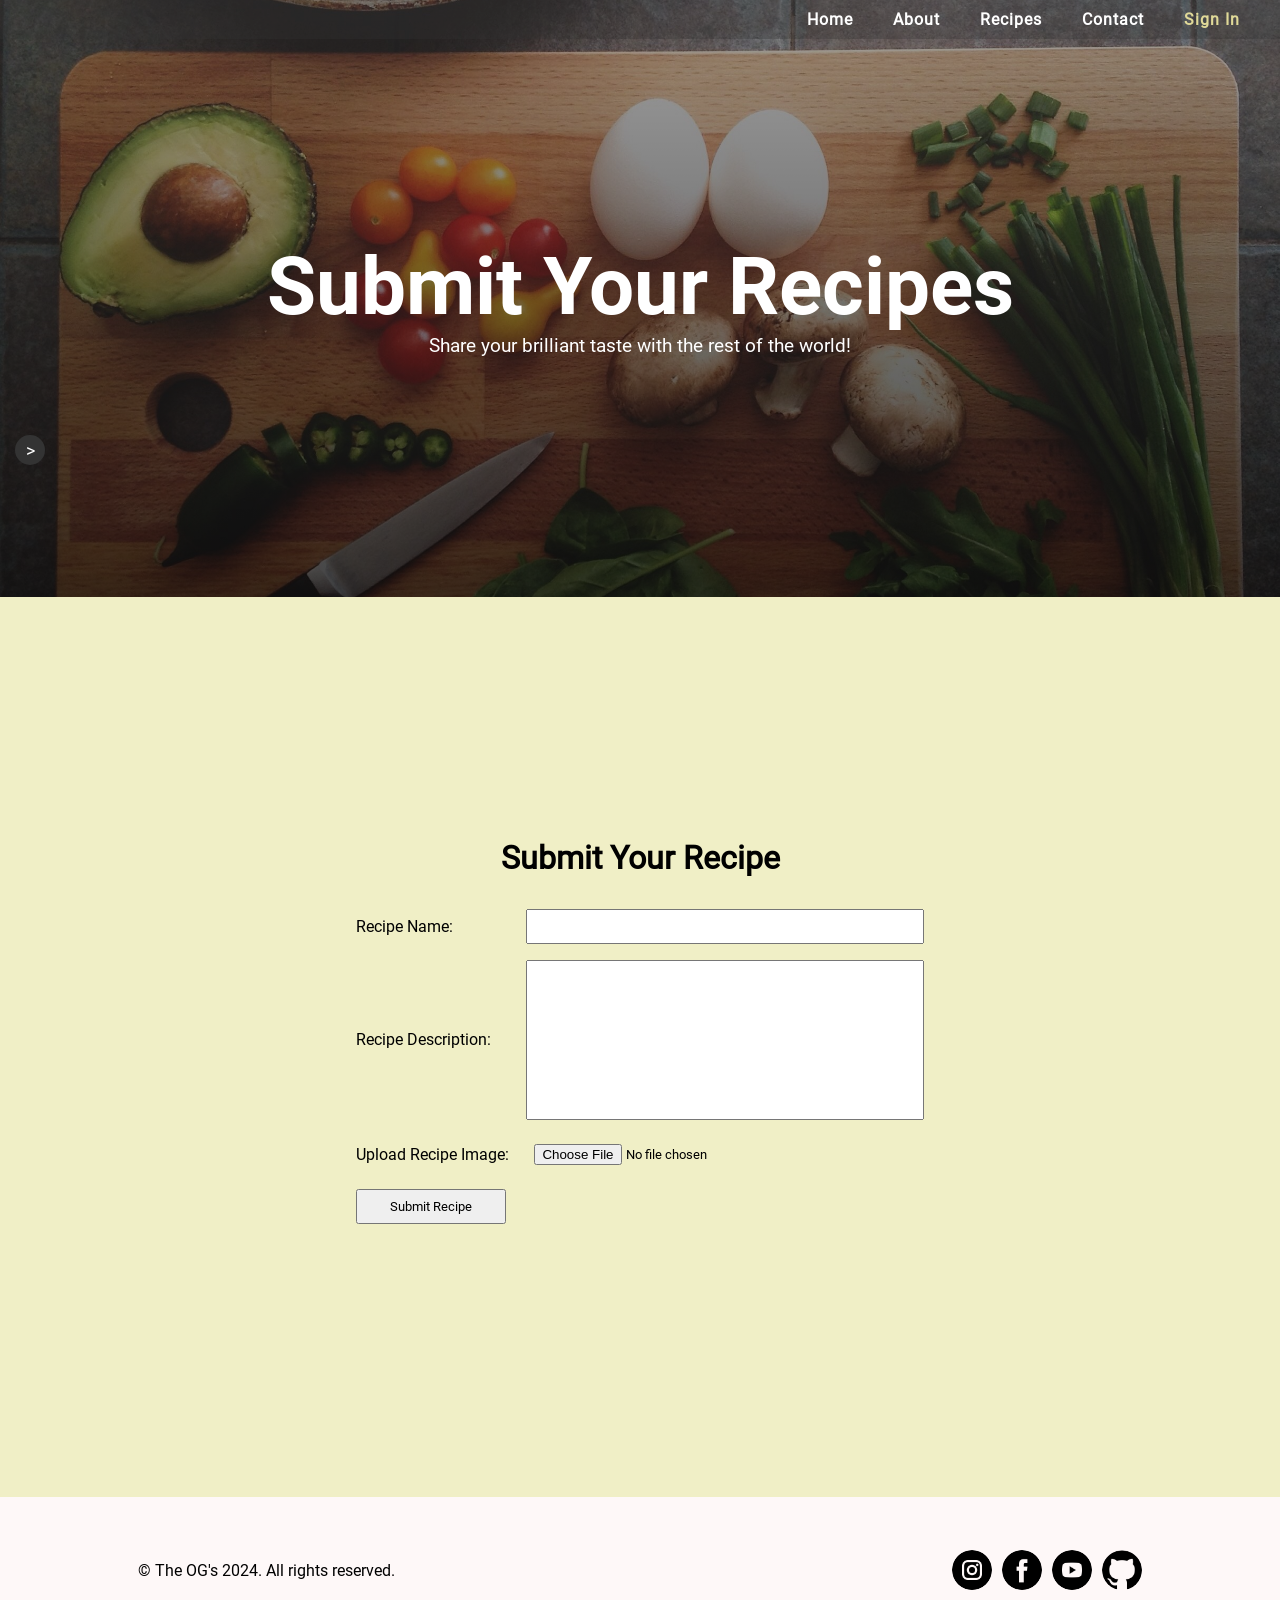
<file: SubmitRecipe.html>
<!DOCTYPE html>
<html>
  <head>
    <meta charset="UTF-8" />
    <meta name="viewport" content="width=device-width, initial-scale=1.0" />
    <title>Submit Your Recipe | Recipes</title>
    <link rel="stylesheet" type="text/css" href="style.css" />
  </head>
  <body>
    <nav class="navbar">
      <ul class="nav-list">
        <li class="nav-item">
          <a href="index.html" class="nav-link">Home</a>
        </li>
        <li class="nav-item">
          <a href="about.html" class="nav-link">About</a>
        </li>
        <li class="nav-item">
          <a href="recipes.html" class="nav-link">Recipes</a>
        </li>
        <li class="nav-item">
          <a href="contact.html" class="nav-link">Contact</a>
        </li>
        <li class="nav-item">
          <a href="signIn.html" class="nav-link">Sign In</a>
        </li>
      </ul>
    </nav>
    <!--start Sidebar-->
    <!-- Toggle checkbox (hidden) -->
    <input type="checkbox" id="toggle-sidebar" class="toggle-checkbox" />

    <!-- Label acting as a button -->
    <label for="toggle-sidebar" class="toggle-button"></label>
    <div class="sidebar">
      <nav>
        <ul>
          <li><a href="#">Home</a></li>
          <li><a href="#">About</a></li>
          <li><a href="#">Services</a></li>
          <li><a href="#">Contact</a></li>
        </ul>
      </nav>
    </div>
    <!--end Sidebar-->
    <!--Begin Avocado Image-->
    <header>
      <h1>Submit Your Recipes</h1>
      <p>Share your brilliant taste with the rest of the world!</p>
    </header>
    <!--End Avocado Image-->

    <!--Begin Submit recipe form-->
    <section id="submit-recipe">
      <section class="container">
        <form
          action="submit_recipe.html"
          method="post"
          enctype="multipart/form-data"
        >
          <h2>Submit Your Recipe</h2>
          <label for="recipe-name"
            >Recipe Name:
            <input type="text" id="recipe-name" name="recipe-name" required />
          </label>

          <label for="recipe-desc"
            >Recipe Description:
            <textarea
              id="recipe-desc"
              name="recipe-desc"
              rows="4"
              cols="50"
            ></textarea>
          </label>

          <label for="recipe-file"
            >Upload Recipe Image:
            <input
              type="file"
              id="recipe-file"
              name="recipe-file"
              accept="image/*"
            />
          </label>
          <input type="submit" value="Submit Recipe" />
        </form>
        <!---->
      </section>
    </section>
    <!--End Submit recipe form-->

    <footer>
      <section class="container">
        <p>&copy; The OG's 2024. All rights reserved.</p>
        <!--Begin social buttons-->

        <!--TODO replace links with relevant locations-->
        <div class="social-buttons">
          <a
            href="https://www.instagram.com"
            class="social-button instagram"
            aria-label="Instagram"
            target="_blank"
          ></a>
          <a
            href="https://www.facebook.com"
            class="social-button facebook"
            aria-label="Facebook"
            target="_blank"
          ></a>
          <a
            href="https://www.youtube.com"
            class="social-button youtube"
            aria-label="YouTube"
            target="_blank"
          ></a>
          <a
            href="https://www.github.com"
            class="social-button github"
            aria-label="GitHub"
            target="_blank"
          ></a>
        </div>
        <!--End social buttons-->
      </section>
    </footer>
  </body>
</html>
</file>
<file: style.css>
/************** DEFAULT CSS ACROSS ALL PAGES ************/

/* use fonts */
@font-face {
  font-family: Roboto-Regular;
  src: url("font/Roboto-Regular.ttf");
}

@font-face {
  font-family: Roboto-Bold;
  src: url("font/Roboto-Bold.ttf");
}

/* remove default browser paddings and margins */
* {
  padding: 0;
  margin: 0;
}

/* Center align the overlay content */
.overlay {
  display: flex; /* Enable flexbox */
  flex-direction: column; /* Stack children vertically */
  align-items: center; /* Center items horizontally */
  justify-content: center; /* Center items vertically */
  height: 100%; /* Full height of the header */
  text-align: center; /* Center text */
}

/* Style for the search bar */
.search-bar {
  display: flex; /* Flexbox for horizontal alignment */
  align-items: center; /* Center items vertically */
  margin: 20px 0; /* Add vertical space */
}

#searchRecipeTab {
  width: 300px; /* Adjust width to your preference */
  padding: 10px; /* Padding for comfort */
  border: 2px solid #ccc; /* Border style */
  border-radius: 20px; /* Rounded edges for oval shape */
  outline: none; /* Remove default outline */
  font-size: 16px; /* Font size */
}

nav span {
  color: white;
}

/* Style for the search button */
button {
  padding: 10px 20px; /* Padding for the button */
  border: none; /* Remove default border */
  border-radius: 20px; /* Rounded edges for oval shape */
  background-color: #28a745; /* Green background */
  color: white; /* Text color */
  font-size: 16px; /* Font size */
  cursor: pointer; /* Pointer cursor on hover */
  margin-left: 10px; /* Space between search bar and button */
}

/* Optional: Add hover effect for button */
button:hover {
  background-color: #218838; /* Darker green on hover */
}

h1 {
  font-family: Roboto-Bold;
  font-weight: bold;
}

h2,
h3,
a,
p,
textarea,
input,
span,
small,
label {
  font-family: Roboto-Regular;
}

header span {
  font-family: Roboto-Bold;
  font-weight: bold;
}
a {
  text-decoration: none;
}

.btn {
  text-decoration: none;
  padding: 1.5rem 4rem;
  color: rgb(32, 29, 22);
  background-color: #dfcb1a;
  margin-top: 1rem;
  border-radius: 5px;
  font-weight: bold;
  border: none;
}

.btn:hover {
  background-color: #e7d645;
  transition: all 500ms ease-in;
  cursor: pointer;
}

.active {
  border-bottom: 3px #f0c050 solid;
}

hr {
  display: block;
  margin-bottom: 2rem;
  border: 0;
  border-top: 1px #c4c9c9 solid;
  width: 100%;
}
/*--------------------------------------------------------------------------------------------------------------*/
/* Begin Navbar */
.navbar {
  width: 100%;
  display: flex;
  justify-content: flex-end; /* Aligns items to the right */
  align-items: center; /* Centers items vertically within the navbar */
  background-color: rgba(51, 51, 51, 0.3); /* Transparent background */
  position: fixed; /* Fix the navbar at the top */
  top: 0;
  right: 0;
  z-index: 1000;
  padding: 10px 20px;
  box-sizing: border-box;
}

/* List styling */
.nav-list {
  list-style-type: none;
  display: flex;
  margin: 0;
  padding: 0;
}

/* Nav items */
.nav-item {
  margin: 0 20px; /* Space between the links */
}

/* Nav links */
.nav-item .nav-link {
  text-decoration: none;
  color: white; /* Text color */
  font-size: 16px;
  font-weight: 600;
  position: relative;
  padding: 10px 0; /* Padding for the links */
  transition: color 0.3s; /* Smooth color transition */
  letter-spacing: 1px;
}

.nav-item:last-child .nav-link {
  color: #e0d998;
}
/* Hover effect */
.nav-link::after {
  content: "";
  position: absolute;
  left: 0;
  right: 0;
  bottom: -5px; /* Position underline further from the text */
  height: 3px;
  background-color: transparent; /* Start with no color */
  transition: background-color 0.3s, transform 0.3s; /* Smooth transition */
  transform: scaleX(0); /* Start with the underline not visible */
}

/* Hover effect color change */
.nav-link:hover::after {
  background-color: #f0c050; /* Use a color similar to the underline in the image */
  transform: scaleX(1); /* Expand underline on hover */
}
/*End of navbar*/

/*--------------------------------------------------------------------------------------------------------------*/
/* begin Responsive Design for navbar*/
@media (max-width: 992px) {
  .nav-link {
    font-size: 14px; /* Slightly smaller text on smaller screens */
  }
}

@media (max-width: 768px) {
  .navbar {
    padding: 10px; /* Adjust padding for smaller screens */
  }

  .nav-list {
    gap: 10px; /* Reduce space between items */
  }
}

@media (max-width: 576px) {
  .nav-link {
    font-size: 12px; /* Even smaller text on very small screens */
    padding: 8px 0;
  }
}
/*end responsive design for navbar*/
/*--------------------------------------------------------------------------------------------------------------*/
/*Begin Sidebar*/

.toggle-checkbox {
  /*start by hiding the checkbox*/
  display: none;
}

.sidebar {
  position: fixed;
  top: 50%; /* Move to the middle of the screen */
  left: -300px;
  transform: translateY(-50%); /* Center vertically */
  width: 250px;
  height: auto; /* Adjust height based on content */
  background-color: #333;
  padding: 20px;
  transition: left 0.3s ease;
}

.sidebar nav ul {
  list-style-type: none;
  padding: 0;
}

.sidebar nav ul li {
  margin: 15px 0;
}

.sidebar nav ul li a {
  color: white;
  text-decoration: none;
  display: block;
}

/* Toggle button styling */
.toggle-button {
  position: fixed;
  top: 50%; /* Move to the middle of the screen */
  left: 15px;
  font-size: 18px; /* Smaller font size for the arrow */
  background: #333;
  color: white;
  padding: 8px;
  cursor: pointer;
  transition: left 0.3s ease; /* Smooth transition */
  z-index: 10; /* Ensure the button is on top */
  width: 30px;
  height: 30px;
  border-radius: 50%; /* Fully round  */
  text-align: center;
  display: flex;
  align-items: center;
  justify-content: center;
  transform: translateY(-50%); /* Center button vertically */
  border: none;
}

/* Arrow icon instead of text */
.toggle-button::after {
  content: ">"; /* Arrow symbol */
  font-size: 18px;
}

/* When the checkbox is checked, move the sidebar into view */
.toggle-checkbox:checked + .toggle-button + .sidebar {
  left: 0;
}

/* When sidebar is shown, shift toggle button */
.toggle-checkbox:checked + .toggle-button {
  left: 265px; /* Adjust based on sidebar width */
}
/*end Sidebar*/
/*--------------------------------------------------------------------------------------------------------------*/
/* Begin Responsive Design for sidebar*/
@media (max-width: 992px) {
  /* Adjust sidebar width for medium screens */
  .sidebar {
    width: 200px;
  }

  /* Adjust button position for medium screens */
  .toggle-button {
    left: 5px; /* Adjust as needed */
  }
}

@media (max-width: 768px) {
  /* Further adjust sidebar width for smaller screens */
  .sidebar {
    width: 150px;
  }

  /* Adjust button position for smaller screens */
  .toggle-button {
    left: 0; /* Move button closer to the screen edge */
  }
}

@media (max-width: 576px) {
  /* Adjust sidebar width for very small screens */
  .sidebar {
    width: 120px;
  }

  /* Adjust button position for very small screens */
  .toggle-button {
    left: 0; /* Ensure button is always visible */
  }
}
/* End Responsive Design for sidebar*/
/*--------------------------------------------------------------------------------------------------------------*/

/*Start Social buttons*/
.social-buttons {
  margin-top: 10px;
  display: flex;
  gap: 10px; /* Space between buttons */
}

.social-button {
  width: 40px;
  height: 40px;
  display: inline-block;
  background-size: cover; /* Cover background with icons */
  border-radius: 50%; /* Make buttons circular */
  transition: transform 0.3s, opacity 0.3s; /* Smooth hover effect */
}

/* Hover Effect */
.social-button:hover {
  transform: scale(1.1); /* Slightly enlarge on hover */
  opacity: 0.8; /* Reduce opacity on hover */
}

/* Specific Social Icons */
.social-button.instagram {
  background-image: url("img/instagram.png"); /* Replace with your icon paths */
}

.social-button.facebook {
  background-image: url("img/facebook.png");
}

.social-button.youtube {
  background-image: url("img/youtube.png");
}

.social-button.github {
  background-image: url("img/github.png");
}

/* container to wrap max width on all content */
.container {
  max-width: 1100px;
  margin: 0 auto;
  padding: 3rem 1rem;
}
main {
  background-color: #ebebdc;
}

/* header section of every page */
/*---------------------------------------------------------------------------------------------------*/
header {
  display: flex;
  flex-direction: column;
  align-items: center;
  text-align: center;
  padding: clamp(8rem, 30%, 15rem) 1rem; /* the vertical padding must 30% of parent but >= 8rem and <= 13rem */
  background: linear-gradient(rgba(0, 0, 0, 0.3), rgba(0, 0, 0, 0.7)),
    /* bottom, image */ url("img/avocado-bg.jpg");
  background-size: cover;
  background-position: 20% 10%;
  color: white;
}

header h1 {
  font-size: 5em;
  font-weight: 800;
}

header p {
  font-size: 1.2em;
}

#explore-btn {
  text-decoration: none;
  box-sizing: border-box;
  padding: 1.5rem 4rem;
  color: rgb(32, 29, 22);
  background-color: #dfcb1a;
  margin-top: 1rem;
  border-radius: 50px;
  font-weight: bold;
}

#explore-btn:hover {
  background-color: #e7d645;
  transition: all 300ms ease-in;
}
header span {
  color: #f0c050;
}

/* end of header section*/
/*--------------------------------------------------------------------------------------------------------------*/

/* section headings */
section h2 {
  text-align: center;
  margin-bottom: 2rem;
  font-size: 2rem;
  font-weight: bold;
}

/* form elements */
/*--------------------------------------------------------------------------------------------------------------*/
form {
  display: flex;
  flex-direction: column;
  max-width: 600px;
  padding: 1rem;
  width: 100%;
  border-radius: 5px;
  margin-bottom: 2rem;
}

label {
  display: flex;
  justify-content: space-between;
  margin-bottom: 1rem;
}
input,
textarea {
  width: 70%;
  padding: 0.5rem;
}

input[type="submit"] {
  width: fit-content;
  padding: 0.5rem 2rem;
}

textarea {
  resize: none;
  min-height: 10rem;
}

#frequency {
  padding: 0.5rem 2rem;
}

/* forms across all pages */
#login-sn .container,
#contact-sn .container,
#signup-sn .container {
  display: flex;
  flex-direction: column;
  align-items: center;
  justify-content: center;
}

#contact-sn .btn {
}

#contact-sn .btn {
  width: 100%;
}

#contact-sn form {
  background-color: #f3f3f3;
}
/* end form style */
/*--------------------------------------------------------------------------------------------------------------*/

/* footer */
/*--------------------------------------------------------------------------------------------------------------*/

footer p {
  display: inline-block;
}

footer p,
footer address,
.social-buttons {
  margin: 5px 0;
  text-align: center;
}

footer .container {
  display: flex;
  flex-direction: row;
  justify-content: space-between;
  align-items: center;
  text-align: center;
  padding: 3rem; /* Adjust padding as needed */
}

footer address {
  display: inline-block;
}

/* end footer */
/*--------------------------------------------------------------------------------------------------------------*/

/********************************* HOME PAGE ********************************/
.card {
  box-shadow: 0 4px 8px rgba(0, 0, 0, 0.1); /* Soft shadow for depth */
}

.no-hover-card {
  box-shadow: 0 4px 8px rgba(0, 0, 0, 0.1); /* Soft shadow for depth */
}

/* Hover effect for cards */
.card:hover {
  transform: translateY(-5px); /* Slightly lift the card */
  box-shadow: 0 8px 16px rgba(0, 0, 0, 0.1); /* Deepen the shadow */
  transition: transform 0.3s, box-shadow 0.5s; /* Smooth hover effect */
}
.main-content .description {
  text-align: center;
  margin-bottom: 2rem;
  color: rgb(32, 29, 22);
}
/* features section on home page */
#features article {
  display: flex;
  gap: 1rem;
  flex: 1;
  padding: 0;
}

#features hgroup {
  text-align: center;
  background-color: #f0c050;
  padding: 2rem;
  border-radius: 5px;
  min-height: 10rem;
  width: 100%;
}

#features hgroup h3 {
  margin-bottom: 1rem;
}

#features hgroup p {
  color: rgb(32, 29, 22);
}

/* latest recipes section on home page */
#latest-recipes {
  background: rgb(245, 244, 238);
}

#latest-recipes p {
  text-align: center;
}

#latest-recipes ul {
  list-style: none;
  display: flex;
  justify-content: space-between;
  gap: 1rem;
}

#latest-recipes ul li {
  display: flex;
  text-align: center;
  background-color: #ffffff;
  flex: 1;
  overflow: hidden;
  border-radius: 5px;
  flex-direction: column;
}

#latest-recipes li img {
  box-sizing: border-box;
  flex: 1;
  width: 100%; /* Ensure the image takes full width of its container */
  height: auto; /* Maintain aspect ratio */
  aspect-ratio: 1/1;
  object-fit: cover; /* Ensure the image covers the container area without distortion */
}

#latest-recipes li article {
  box-sizing: border-box;
  width: 100%; /* ie8 */
  padding: 1rem;
}

#latest-recipes li h3 {
  color: black;
}
#latest-recipes li p {
  color: #605e5e;
}

#latest-recipes li a {
  text-decoration: none;
  box-sizing: border-box;
  display: inline-block;
  max-height: 10%;
}

/* explore recipes section on home page */
#explore-sn {
}
#explore-sn .container {
  display: flex;
  flex-direction: column;
  align-items: center;
  width: 100%;
}

#explore-sn .container p {
  margin-bottom: 2rem;
  text-align: center;
}

#explore-sn .container ul {
  display: flex;
  justify-content: space-between;
  gap: 1rem;
  list-style: none;
  flex: 1;
  width: 100%;
}

#explore-sn .container li {
  width: 100%;
}

/* explore section image links */
.explore-link {
  display: inline-block;
  box-sizing: border-box;
  width: 100%;
  height: 100%;
  padding: clamp(5rem, 60%, 10rem) 0;
  background-size: cover;
  color: transparent;
  text-decoration: none;
  font-size: 2rem;
  text-align: center;
  border-radius: 5px;
  font-weight: bold;
}

li:nth-child(1) .explore-link {
  background-image: url("foodImages/food1.jpeg");
}

li:nth-child(1) .explore-link:hover {
  background: linear-gradient(rgba(0, 0, 0, 0.5), rgba(0, 0, 0, 0.5)),
    /* bottom, image */ url("foodImages/food1.jpeg");
  background-size: cover;
  transition: all 500ms ease-in;
  color: white;
}

li:nth-child(2) .explore-link {
  background-image: url("foodImages/cheesecake.jpg");
}

li:nth-child(2) .explore-link:hover {
  background: linear-gradient(rgba(0, 0, 0, 0.5), rgba(0, 0, 0, 0.5)),
    /* bottom, image */ url("foodImages/cheesecake.jpg");
  background-size: cover;
  transition: all 500ms ease-in;
  color: white;
}

li:nth-child(3) .explore-link {
  background-image: url("foodImages/italian.jpg");
}

li:nth-child(3) .explore-link:hover {
  background: linear-gradient(rgba(0, 0, 0, 0.5), rgba(0, 0, 0, 0.5)),
    /* bottom, image */ url("foodImages/italian.jpg");
  background-size: cover;
  transition: all 500ms ease-in;
  color: white;
}

#reviews-sn {
  padding-bottom: 4rem;
  background: rgb(245, 244, 238);
}

.slide-container {
  overflow-x: hidden;
  white-space: nowrap;
}
#reviews-sn .slide-container-inner {
  display: flex;
  white-space: nowrap;
  width: max-content;
}

.user-review {
  display: flex;
  gap: 1rem;
  background-color: #f0c050;
  padding: 2rem;
  border-radius: 5px;
  text-align: left;
  max-width: 400px;
  white-space: wrap;
  margin-right: 0.5rem;
  min-height: 8rem;
}

.user-review img {
  max-height: 2.5rem;
  aspect-ratio: 1 / 1;
}

.user-review hgroup {
  display: flex;
  flex-direction: column;
  height: 100%;
}
.user-review hgroup p {
  text-align: left;
  color: rgb(32, 29, 22);
}

.review-author {
  margin-top: auto;
}

@keyframes scroll {
  from {
    transform: translateX(0); /* Start from the beginning */
  }
  to {
    transform: translateX(
      -50%
    ); /* Move the entire container by 50% of its width */
  }
}
/* newsletter section */
#newsletter .container {
  padding: 8rem 0;
}

#newsletter {
  width: 100%;
  background: linear-gradient(rgba(0, 0, 0, 0.6), rgba(0, 0, 0, 0.5)),
    /* bottom, image */ url("img/spices.jpg");
  background-size: cover;
  background-position: 20% 35%;
  color: white;
}

#newsletter form {
  border: none;
  margin-bottom: 0;
}

.newsletter-content {
  display: flex;
  justify-content: space-between;
  align-items: center;
}

.newsletter-content p,
.newsletter-content form {
  font-size: 1.3em;
}

.newsletter-content p {
  max-width: 30rem;
  margin-right: 5rem;
  color: rgb(232, 232, 232);
}

/*Submit Recipe Page----------------------------------------------------------------------------------------*/
#submit-recipe {
  background-color: #f0efc6;
}
#submit-recipe .container {
  display: flex;
  justify-content: center;
  align-items: center;
  min-height: 100vh;
}
#recipe-name:focus {
  outline: none;
  border-color: rgb(248, 232, 1);
  box-shadow: 0 0 10px rgba(248, 232, 1);
}

#recipe-desc:focus {
  outline: none;
  border-color: rgb(248, 232, 1);
  box-shadow: 0 0 10px rgba(248, 232, 1);
}

/*Submit Recipe Page----------------------------------------------------------------------------------------*/

/*Recipe Page----------------------------------------------------------------------------------------*/
.recipe-dashboard {
  display: flex;
  flex-direction: column;
}

#search-results,
#search-recipes {
  display: flex;
  flex-wrap: wrap;
  justify-content: space-around;
  padding: 20px;
  gap: 20px;
}

.recipe-dashboard h1 {
  text-align: center;
  font-size: 2.5em;
  margin-bottom: 2rem;
}

.recipe-cards {
  display: grid;
  flex-wrap: wrap;
  justify-content: space-around;
}

.recipe-card {
  border: 1px solid #ddd;
  border-radius: 10px;
  box-shadow: 0 4px 8px rgba(0, 0, 0, 0.1);
  width: 250px; /* Fixed width */
  margin: 10px;
  overflow: hidden;

  transition: transform 0.3s ease, box-shadow 0.3s ease; /*allows if there are transistion effects that it is smooth and not instant*/
}

.recipe-card:hover {
  transform: scale(1.05); /*pop up card by 5 percent*/
  box-shadow: 0 8px 16px rgba(0, 0, 0, 0.2); /*enlarges the image and adds a box shadow where 0 is horizontal ofset, 8 is vertical offset , 16 is shadow raduis, 0.2 is 20 percent opacity*/
}
.recipe-card img {
  width: 100%;
  height: 150px;
  object-fit: cover;
}

.recipe-card h2 {
  font-size: 18px;
  padding: 10px;
}

.recipe-card .rating {
  padding: 0 10px;
}

.recipe-card .rating span {
  color: gold;
}

.recipe-card p {
  padding: 0 10px 10px;
  color: #555;
}

#recipe-title {
  font-size: 3em;
}
/* Responsive layout for smaller screens */
@media (max-width: 768px) {
  .recipe-card {
    width: calc(50% - 40px); /* Two cards per row */
  }
}

@media (max-width: 480px) {
  .recipe-card {
    width: 100%; /* One card per row */
  }
}

/*Recipe Page----------------------------------------------------------------------------------------*/
/********************** ABOUT PAGE ****************************/
#team .members {
  display: flex;
  justify-content: space-between;
}

#intro {
  background-color: #ebebdc;
  background-image: url("https://www.transparenttextures.com/patterns/food.png");
}

#intro-2 {
  background: rgb(245, 244, 238);
}
#intro h1,
#intro-2 h1 {
  font-size: 2rem;
  margin-bottom: 1rem;
}

#intro p,
#intro-2 p {
  color: rgb(32, 29, 22);
}

#intro h1 {
  margin: 1rem 0;
}

#intro hgroup,
#intro-2 hgroup {
  max-width: 35rem;
}
#intro .container,
#intro-2 .container {
  display: flex;
  justify-content: space-between;
  align-items: center;
}

#intro img,
#intro-2 img {
  max-height: 22rem;
  box-shadow: #333;
}

#team h1 {
  font-size: 2rem;
  margin-bottom: 2rem;
  text-align: center;
}
#team article h1 {
  font-size: 1.5rem;
}
#team article img {
  width: 100%;
  height: auto;
  aspect-ratio: 1 / 1;
  object-fit: cover;
}

#team .members hgroup {
  text-align: center;
  margin: 1rem;
}
#team article {
  max-width: 20rem;
  text-align: center;
  background-color: rgb(245, 244, 238);
  padding: 1rem;
  border-radius: 5px;
}
@media only screen and (max-width: 800px) {
  #intro .container,
  #intro-2 .container {
    flex-direction: column;
    text-align: center;
  }

  #team .members {
    flex-direction: column;
    align-items: center;
  }

  #team hgroup p {
    color: rgb(255, 254, 253);
  }

  #team article {
    margin-bottom: 1rem;
  }
}

@media only screen and (max-width: 650px) {
  /* media queries for forms */
  form {
    align-items: center;
    border: none;
  }
  label {
    flex-direction: column;
    width: 80%;
  }

  input,
  textarea {
    width: 100%;
  }

  /* media queries for features */
  #features article {
    flex-direction: column;
  }

  #features hgroup {
    margin-bottom: 1rem;
  }

  #latest-recipes ul {
    flex-direction: column;
  }

  /* media queries for explore section */
  #explore-sn .container ul {
    display: block;
  }

  .explore-link {
    width: 100%;
    padding: 5rem;
    margin-bottom: 1rem;
    margin-top: 0;
  }

  li:nth-child(1) .explore-link {
    background: linear-gradient(rgba(0, 0, 0, 0.5), rgba(0, 0, 0, 0.5)),
      /* bottom, image */ url("foodImages/food1.jpeg");
    background-size: cover;
    transition: all 500ms ease-in;
    color: white;
  }

  li:nth-child(2) .explore-link {
    background: linear-gradient(rgba(0, 0, 0, 0.5), rgba(0, 0, 0, 0.5)),
      /* bottom, image */ url("foodImages/cheesecake.jpg");
    background-size: cover;
    transition: all 500ms ease-in;
    color: white;
  }

  li:nth-child(3) .explore-link {
    background: linear-gradient(rgba(0, 0, 0, 0.5), rgba(0, 0, 0, 0.5)),
      /* bottom, image */ url("foodImages/italian.jpg");
    background-size: cover;
    transition: all 500ms ease-in;
    color: white;
  }

  /* media queries for newsletter*/
  .newsletter-content {
    flex-direction: column;
    text-align: center;
    justify-content: center;
    font-size: 0.8em;
  }

  .newsletter-content p {
    margin-right: 0;
  }
}

/*-----------------------------------------------------------------------------------------------------------*/
/*Recipe-Detail*/

#myHeader {
  display: flex;
  flex-direction: column;
  align-items: center;
  text-align: center;
  padding: clamp(8rem, 30%, 15rem) 1rem; /* the vertical padding must 30% of parent but >= 8rem and <= 13rem */
  background: linear-gradient(rgba(0, 0, 0, 0.3), rgba(0, 0, 0, 0.7)),
    /* bottom, image */ url("img/avocado-bg.jpg");
  background-size: cover;
  background-position: 20% 10%;
  color: white;
}

#recipe-discription {
  font-size: 25px;
  margin-bottom: 20px;
  text-align: center;
}

#recipe-detail {
  border: black solid 1px;
  border-radius: 10px;
  display: block;
  max-width: 20rem;
  max-height: 15rem;
  width: auto;
  height: auto;
  object-fit: cover;
}

#myh2 {
  font-size: 24px;
  color: #ff5722;
  margin-bottom: 10px;
  border-bottom: 2px solid #ff5722;
}
.recipe-sn .container article {
  display: flex;
  flex-direction: row;
  justify-content: space-between;
  gap: 1rem;
}

.recipe-sn {
  background-color: rgb(245, 244, 238);
}

.recipe-sn hr {
  margin: 2rem 0;
}

.recipe-sn .container hgroup {
  max-width: 15rem;
}

.error {
  color: red;
  font-size: 1rem;
}

#signIn main {
  height: 100vh;

  background-size: cover;
}

#signIn section {
  box-sizing: border-box;
  height: 100%;
}

#signIn header {
  background: none;
  padding: 10rem 0;
  color: #333;
}

#signIn form {
  border: none;
  background-color: rgb(245, 245, 245);
  padding: 2% 3%;
  max-width: 25rem;
}

#signIn form h1 {
  font-size: clamp(3em, 80%, 2em);
  text-align: center;
  margin-bottom: 1rem;
}

#signIn select {
  padding: 0.5rem;
}

label {
  align-items: center;
}
#signIn form p {
  text-align: center;
  margin-bottom: 2rem;
  color: #605e5e;
}

#signIn form p:first-child {
  margin-bottom: 2rem;
}

#signIn form input,
#signIn form select {
  box-sizing: border-box;
  margin-top: clamp(0.2rem, 20%, 1rem);
  width: 100%;
}

#signIn form p:last-child {
  text-align: center;
  margin-top: 1rem;
  margin-bottom: 1rem;
}

.terms {
  margin-top: clamp(0.2rem, 20%, 1rem);
}

#signIn form input[type="submit"] {
  width: 80%;
  align-self: center;
}

#signIn form input[type="checkbox"] {
  width: min-content;
  box-sizing: border-box;
  display: inline;
  margin-top: 0;
}

.bg {
  box-sizing: border-box;
  width: 100%;
  height: 100%;
  background: linear-gradient(rgba(0, 0, 0, 0.3), rgba(0, 0, 0, 0.7)),
    /* bottom, image */ url("img/avocado-bg.jpg");
  background-size: cover;
}

#login-sn .container {
  padding: 5rem 0;
  align-items: center;
  flex-direction: column;
  gap: 1rem;
}
#login-sn hgroup {
  color: white;
  text-align: center;
  margin-bottom: 0.2%;
}
#login-sn hgroup h1 {
  font-size: 4.5em;
  color: #eac879;
}

#login-sn hgroup p {
  font-size: 2em;
}

.termsErr {
  text-align: center;
}

@media only screen and (max-width: 650px) {
  #login-sn .card {
  }
}

#my-account header {
  background: linear-gradient(rgba(0, 0, 0, 0.3), rgba(0, 0, 0, 0.7)),
    /* bottom, image */ url("img/avocado-bg.jpg") no-repeat center center/cover;
  height: 300px;
  display: flex;
  flex-direction: column;
  justify-content: center;
  align-items: center;
  color: white;
  text-align: center;
  padding: 20px;
  position: relative;
}

#my-account header h1 {
  text-align: center;
  font-size: 3em;
}

#my-account header .container {
  width: 100%;
}

.prof-pic {
  height: 100%;
  width: auto;
  max-width: 5rem;
}

.prof-info {
  display: flex;
  align-items: center;
  justify-content: space-between;
  gap: 1rem;
  margin-bottom: 2rem;
  background: #fbfbfb;
  padding: 1rem 2rem;
  border-radius: 5px;
  border: 1px #c7c7c7 solid;
}

.prof-cont {
  display: flex;
  align-items: center;
  gap: 1rem;
}

#my-account main nav {
  display: inline-block;
  background-color: #605e5e;
  min-width: 15rem;
  border-radius: 5px;
  overflow: hidden;
  border: 1px #333 solid;
}

#my-account main nav ul li {
  list-style-type: none;
  border-bottom: 1px #848484 solid;
}

#my-account main nav ul li a {
  display: block;
  box-sizing: border-box;
  padding: 1rem 2rem;
  color: white;
}

#my-account main nav ul li a:hover {
  background-color: rgb(37, 37, 37);
  transition: all 300ms ease-in;
}

#my-account select {
}

.info {
  width: 100%;
}

.personal-info-frm {
  box-sizing: border-box;
  width: 100%;
  height: 100%;
  background: #fbfbfb;
  border: none;
  max-width: none;
  border: 1px #c7c7c7 solid;
  padding: 1rem;
  min-height: 40rem;
}

.personal-info-frm p,
.personal-info-frm label {
  margin-bottom: 0.2rem;
  margin-top: 1rem;
}

.personal-info-frm p {
  margin-bottom: 1rem;
}

.personal-info-frm input:last-child {
  margin-top: 1rem;
}

#my-account .no-hover-card {
  max-width: none;
}
.acc-group {
  display: flex;
  flex: 1;
  gap: 1rem;
}

#my-account main .active {
  background-color: #848484;
}

#logout {
  border: none;
  padding: 0;
  width: min-content;
  margin: 0;
}

#logout input {
  padding: 0.8rem 2rem;
  border-radius: 80px;
  background-color: #28a745;
  color: #fff;
  font-weight: bold;
}
/*-----------------------------------------------------------------------------------------------------------*/
/* Manage Recipes Page Styles */
/* Manage Recipes Page Styles */
.manage-recipes-container {
  display: grid;
  grid-template-columns: auto auto auto;
  text-align: center;
}

.recipes-container {
  padding: 0;
  display: grid;
  grid-template-columns: auto auto auto auto;
}

.manage-recipes-header {
  background: linear-gradient(rgba(0, 0, 0, 0.3), rgba(0, 0, 0, 0.7)),
    /* bottom, image */ url("img/avocado-bg.jpg") no-repeat center center/cover;
  height: 300px;
  display: flex;
  flex-direction: column;
  justify-content: center;
  align-items: center;
  color: white;
  text-shadow: 2px 2px 4px rgba(0, 0, 0, 0.5);
  padding: 20px;
}

.manage-recipes-header h1 {
  font-size: 48px;
  margin: 0;
}

.manage-recipes-search-bar {
  padding: 12px;
  width: 60%;
  max-width: 600px;
  border-radius: 25px;
  border: none;
  margin-top: 20px;
  font-size: 16px;
  box-shadow: 0 2px 4px rgba(0, 0, 0, 0.2);
}

.manage-recipes-search-bar:focus {
  outline: none;
  border: 2px solid #ccc;
}

.manage-options .container {
  display: flex;
  justify-content: space-between;
  align-items: center;
  gap: 20px;
  margin-top: 20px;
  padding: 20px 0;
}

.manage-options .container:last-child {
  padding: 0;
  margin-top: 0;
}

.manage-options .container:last-child hr {
  margin-bottom: 0;
}

.manage-options button {
  padding: 12px 20px;
  font-size: 16px;
  color: #fff;
  background-color: #28a745;
  border: none;
  border-radius: 25px;
  cursor: pointer;
  transition: background-color 0.3s, transform 0.3s;
}

.manage-options button:hover {
  background-color: #218838;
  transform: scale(1.05);
}

.manage-options button:active {
  background-color: #1e7e34;
}

#search-results,
#search-recipes {
  display: grid;
  grid-template-columns: auto auto auto auto;
  gap: 1rem;
  padding: 1rem 2rem;
  max-width: 1200px;
  margin: 0 auto;
}

#search-results .recipe-card,
#search-recipes .recipe-card {
  border: 1px solid #ddd;
  display: inline-block;
  border-radius: 10px;
  box-shadow: 0 4px 8px rgba(0, 0, 0, 0.1);
  width: 250px;
  overflow: hidden;
  transition: transform 0.3s ease, box-shadow 0.3s ease;
  box-sizing: border-box;
}

#search-results .recipe-card:hover,
#search-recipes .recipe-card:hover {
  transform: scale(1.05);
  box-shadow: 0 8px 16px rgba(0, 0, 0, 0.2);
}

#search-results .recipe-image,
#search-recipes .recipe-image {
  width: 100%;
  height: 150px;
  object-fit: cover;
}

#search-results .recipe-title,
#search-recipes .recipe-title {
  font-size: 18px;
  padding: 10px;
}

#search-results .recipe-description,
#search-recipes .recipe-description {
  padding: 0 10px 10px;
  color: #555;
}

/*----------------------------------------------------------------------------------------------------------*/
/*Recipe form under add_recipes.php*/
/* Recipe Form Styles */
.recipe-form {
  max-width: 600px;
  margin: 0 auto; /* Center the form horizontally */
  padding: 30px;
  background-color: #f9f9f9;
  border-radius: 10px;
  box-shadow: 0 4px 8px rgba(0, 0, 0, 0.2);
  display: flex;
  flex-direction: column;
  font-family: "Roboto-Regular"; /* Apply Roboto-Regular font */
  align-items: center; /* Center align the content */
}

.recipe-form h1 {
  text-align: center;
  margin-bottom: 20px;
  font-family: "Roboto-Bold"; /* Apply Roboto-Bold font */
  font-size: 2em;
}

.recipe-form label {
  margin: 15px 0 5px;
  font-weight: bold;
  font-family: "Roboto-Bold"; /* Apply Roboto-Bold font */
  align-self: flex-start; /* Align labels to the left */
}

.recipe-form input,
.recipe-form textarea {
  width: 100%;
  padding: 10px;
  font-size: 16px;
  border-radius: 5px;
  border: 1px solid #ddd;
  margin-bottom: 20px;
  font-family: "Roboto-Regular"; /* Apply Roboto-Regular font */
}

.recipe-form input[type="file"] {
  border: none;
  margin-bottom: 20px;
  font-family: "Roboto-Regular";
}

.recipe-form button {
  background-color: #28a745;
  color: white;
  cursor: pointer;
  border: none;
  padding: 12px 0;
  width: 100%;
  font-size: 18px;
  border-radius: 25px;
  font-family: "Roboto-Bold"; /* Apply Roboto-Bold font */
  text-transform: uppercase;
  transition: background-color 0.3s, transform 0.3s;
}

.recipe-form button:hover {
  background-color: #218838;
  transform: scale(1.05);
}

.recipe-Section {
  max-width: 800px;
  margin: 20px auto;
  padding: 20px;
  background-color: white;
  border-radius: 10px;
  box-shadow: 0 4px 8px rgba(0, 0, 0, 0.1);
}

#recipe-detail {
  width: 100%;
  height: auto;
  border-radius: 8px;
  margin-bottom: 20px;
}
/*------------------------------------------------------------------------------------------------------------*/
/*Delete button and confirmation page*/
.delete-btn {
  background-color: #e74c3c;
  color: white;
  border: none;
  padding: 5px 10px;
  cursor: pointer;
  border-radius: 5px;
  margin-top: 10px;
  transition: background-color 0.3s;
}

.delete-btn:hover {
  background-color: #c0392b;
}

/* Modal styles */

/* Styling for the modal overlay */

/* Styling for the modal overlay */
/* Styling for the modal overlay */
.modal {
  display: none; /* Ensure modals are hidden by default */
  position: fixed; /* Stay in place */
  z-index: 1000; /* Sit on top */
  left: 0;
  top: 0;
  width: 100%;
  height: 100%;
  background-color: rgba(0, 0, 0, 0.7); /* Dark semi-transparent background */
  display: flex; /* Flex display for centering */
  align-items: center; /* Center vertically */
  justify-content: center; /* Center horizontally */
  overflow: hidden; /* Prevent scrolling */
}

/* Styling for the modal content */
.modal-content {
  background-color: #ffffff; /* White background */
  padding: 30px; /* Add padding */
  border-radius: 10px; /* Rounded corners */
  width: 90%; /* Responsive width */
  max-width: 500px; /* Maximum width for small screens */
  box-shadow: 0px 8px 16px rgba(0, 0, 0, 0.2); /* Subtle shadow */
  overflow-y: auto;
  max-height: 90vh; /* Ensure it doesn't exceed viewport height */
  margin: auto; /* Center horizontally */
}
/* Modal title */
.modal-content h2 {
  font-family: "Roboto-Bold";
  margin-bottom: 20px;
  font-size: 24px;
  text-align: center;
  color: #333;
}

/* Styling for input fields */
.input-field,
.textarea-field {
  width: 100%;
  padding: 12px;
  margin-bottom: 20px;
  border: 1px solid #ddd; /* Light border */
  border-radius: 5px;
  font-size: 14px;
  box-shadow: inset 0 1px 2px rgba(0, 0, 0, 0.1); /* Inner shadow for depth */
}

.input-field:focus,
.textarea-field:focus {
  border-color: #28a745; /* Green border on focus */
  box-shadow: 0 0 5px rgba(40, 167, 69, 0.5); /* Green glow */
  outline: none; /* Remove default outline */
}

/* Styling for the file input */
.input-file {
  width: 100%;
  padding: 10px;
  margin-bottom: 20px;
  border: 1px solid #ddd;
  border-radius: 5px;
  font-size: 14px;
  background-color: #f9f9f9; /* Subtle background */
}

/* Buttons in the modal */
.modal-buttons {
  display: flex;
  justify-content: space-between;
  margin-top: 20px;
}

.save-btn,
.cancel-btn {
  padding: 12px 20px;
  font-size: 16px;
  cursor: pointer;
  border: none;
  border-radius: 5px;
  transition: background-color 0.3s, transform 0.3s;
}

.save-btn {
  background-color: #28a745; /* Green for save */
  color: white;
}

.save-btn:hover {
  background-color: #218838; /* Darker green on hover */
  transform: scale(1.05); /* Slightly enlarge */
}

.cancel-btn {
  background-color: #dc3545; /* Red for cancel */
  color: white;
}

.cancel-btn:hover {
  background-color: #c82333; /* Darker red on hover */
  transform: scale(1.05); /* Slightly enlarge */
}

/* Styling the modify modal image preview */
#current-image-container {
  text-align: center;
  margin-bottom: 20px;
}

#modify-current-image {
  max-width: 100%;
  height: auto;
  border-radius: 5px;
  box-shadow: 0px 4px 8px rgba(0, 0, 0, 0.2);
}

/*Search reciepes formatting*/
/*Kaizer's code*/
/* Style for the search bar */
.search-bar {
  display: flex; /* Flexbox for horizontal alignment */
  align-items: center; /* Center items vertically */
  justify-content: center; /* Center items horizontally */
  margin: 20px 0; /* Add vertical space */
}

#searchRecipeTab {
  width: 300px; /* Adjust width to your preference */
  padding: 10px; /* Padding for comfort */
  border: 2px solid #ccc; /* Border style */
  border-radius: 20px; /* Rounded edges for oval shape */
  outline: none; /* Remove default outline */
  font-size: 16px; /* Font size */
}

/* Style for the search button */
button {
  padding: 10px 20px; /* Padding for the button */
  border: none; /* Remove default border */
  border-radius: 20px; /* Rounded edges for oval shape */
  background-color: #a5a728; /* Green background */
  color: white; /* Text color */
  font-size: 16px; /* Font size */
  cursor: pointer; /* Pointer cursor on hover */
  margin-left: 10px; /* Space between search bar and button */
  box-sizing: border-box;
}

.modify-btn {
  background-color: #a5a728;
  color: white;
  border: none;
  padding: 5px 10px;
  cursor: pointer;
  border-radius: 5px;
  margin-top: 10px;
  transition: background-color 0.3s;
  margin-bottom: 1rem;
}

/* Optional: Add hover effect for button */
button:hover {
  background-color: #218838; /* Darker green on hover */
}

/*Recipe search formatting and cards*/
:root {
  --surface-color: #a5a728;
  --curve: 40;
}

* {
  box-sizing: border-box;
}

body {
  font-family: "Noto Sans JP", sans-serif;
  background-color: #fef8f8;
}

.alphacard-container {
  display: grid;
  grid-template-columns: auto; /* Grid layout for cards */
  gap: 1rem;
  padding: 0;
  list-style-type: none;
}

.alphacard {
  position: relative;
  border-radius: 5px;
  overflow: hidden;
  text-decoration: none;
  box-shadow: 0 4px 8px rgba(0, 0, 0, 0.1); /* Card shadow for depth */
  transition: transform 0.2s ease-in-out, box-shadow 0.3s ease-in-out;
  width: 100%;
  max-width: 15rem;
}

.alphacard:hover {
  transform: translateY(-5px); /* Lift card on hover */
  box-shadow: 0 8px 16px rgba(0, 0, 0, 0.2); /* Deeper shadow on hover */
}

.alphacard__image {
  width: 100%;
  aspect-ratio: 1 / 1;
  object-fit: cover; /* Ensure the image covers the space without distortion */
}

.alphacard__overlay {
  position: absolute;
  bottom: 0;
  left: 0;
  right: 0;
  z-index: 1;
  background-color: var(--surface-color);
  transform: translateY(100%);
  transition: transform 0.2s ease-in-out;
  padding: 1rem;
}

.alphacard:hover .alphacard__overlay {
  transform: translateY(0); /* Slide in overlay on hover */
}

.alphacard__header {
  display: flex;
  align-items: center;
  gap: 1em;
  padding: 1em;
  background-color: var(--surface-color);
}

.alphacard__title {
  font-size: 1.2em;
  margin: 0;
  color: #fff;
}

.alphacard__rating {
  font-size: 1.2em;
  color: #ffd700; /* Gold stars */
}

.alphacard__star {
  margin: 0 2px;
}

.alphacard__description {
  padding: 0 1em 1em;
  margin: 0;
  color: #6a515e;
  display: -webkit-box;
  -webkit-box-orient: vertical;
  -webkit-line-clamp: 3; /* Limit to 3 lines */
  overflow: hidden; /* Hide overflow text */
}

/*End of kaizer's search bar code and cards*/

#delete_modal {
  background-color: #1e7e34;
  position: fixed; /* Stay in place */
  left: 0;
  top: 0;
  width: 100%; /* Full width */
  height: 100%; /* Full height */
  background-color: rgba(0, 0, 0, 0.5); /* Black with opacity */
  justify-content: center; /* Horizontally centered */
  align-items: center; /* Vertically centered */
  z-index: 1; /* Sit on top */
  display: none;
}

#delete_modal form {
  background-color: white;
  text-align: center;
  padding: 2rem 2rem;
}

#delete_modal .no-hover-card {
  width: fit-content;
}

#delete_modal p {
  margin: 1rem 0;
}

.btns {
  display: flex;
  justify-content: center;
  gap: 1rem;
}
.btns input,
.btns .back-btn {
  width: min-content;
  padding: 0.5rem 2rem;
  color: white;
  border: none;
  border-radius: 5px;
  font-size: 1em;
}

.btns input {
  background-color: #c0392b;
}

.btns .back-btnv {
  background-color: #a5a728;
}
</file>
